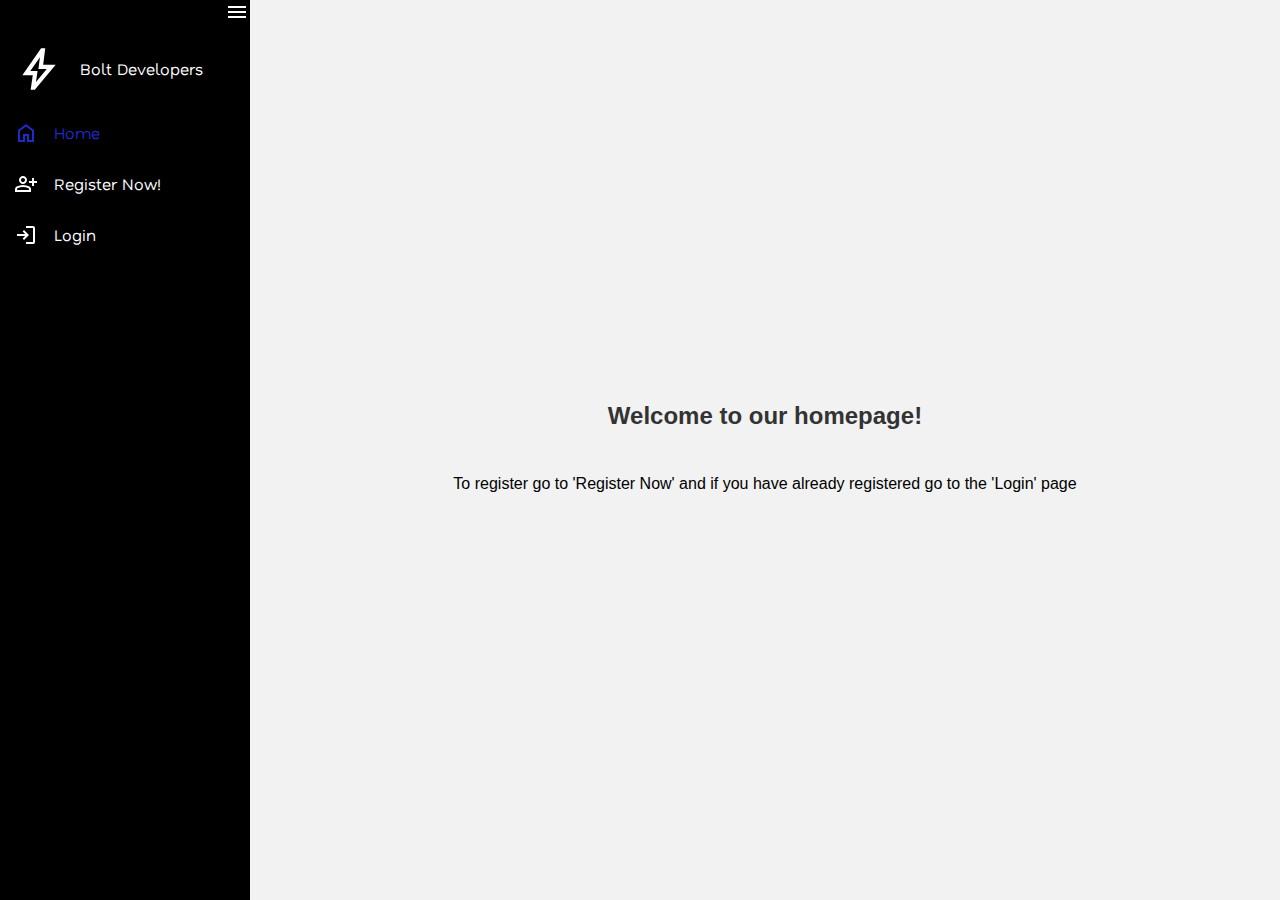
<file: index.html>
<!DOCTYPE html>
    <head>
        <meta charset="UTF-8">
        <meta name="viewport" content="width=device-width, initial-scale=1.0">
        <title>Bolts Developers</title>
        <link rel="stylesheet" href="style.css">
        <script src="scriptsidebar.js" defer></script>
    </head>
    <body>
        <nav id="sidebar">
            <ul>
                <li>
                    <button id="menu" onclick=toggleSidebar()><svg xmlns="http://www.w3.org/2000/svg" height="24px" viewBox="0 -960 960 960" width="24px" fill="#B7B7B7"><path d="M120-240v-80h720v80H120Zm0-200v-80h720v80H120Zm0-200v-80h720v80H120Z"/></svg></button>
                </li>
                <li id="logo">
                    <svg xmlns="http://www.w3.org/2000/svg" height="24px" viewBox="0 -960 960 960" width="24px" fill="#1f1f1f"><path d="m422-232 207-248H469l29-227-185 267h139l-30 208ZM320-80l40-280H160l360-520h80l-40 320h240L400-80h-80Zm151-390Z"/></svg>
                    <span>Bolt Developers</span> 
                </li>
                <li id="active">
                    <a href="index.html">
                        <svg xmlns="http://www.w3.org/2000/svg" height="24px" viewBox="0 -960 960 960" width="24px" fill="#1f1f1f"><path d="M240-200h120v-240h240v240h120v-360L480-740 240-560v360Zm-80 80v-480l320-240 320 240v480H520v-240h-80v240H160Zm320-350Z"/></svg>
                        <span>Home</span>
                    </a>
                </li>
                <li>
                    <a href="register.html">
                        <svg xmlns="http://www.w3.org/2000/svg" height="24px" viewBox="0 -960 960 960" width="24px" fill="#1f1f1f"><path d="M720-400v-120H600v-80h120v-120h80v120h120v80H800v120h-80Zm-360-80q-66 0-113-47t-47-113q0-66 47-113t113-47q66 0 113 47t47 113q0 66-47 113t-113 47ZM40-160v-112q0-34 17.5-62.5T104-378q62-31 126-46.5T360-440q66 0 130 15.5T616-378q29 15 46.5 43.5T680-272v112H40Zm80-80h480v-32q0-11-5.5-20T580-306q-54-27-109-40.5T360-360q-56 0-111 13.5T140-306q-9 5-14.5 14t-5.5 20v32Zm240-320q33 0 56.5-23.5T440-640q0-33-23.5-56.5T360-720q-33 0-56.5 23.5T280-640q0 33 23.5 56.5T360-560Zm0-80Zm0 400Z"/></svg>
                        <span>Register Now!</span>
                    </a>
                </li>
                <li>
                    <a href="login.html">
                        <svg xmlns="http://www.w3.org/2000/svg" height="24px" viewBox="0 -960 960 960" width="24px" fill="#1f1f1f"><path d="M480-120v-80h280v-560H480v-80h280q33 0 56.5 23.5T840-760v560q0 33-23.5 56.5T760-120H480Zm-80-160-55-58 102-102H120v-80h327L345-622l55-58 200 200-200 200Z"/></svg>
                        <span>Login</span>
                    </a>
                </li>
            </ul>
        </nav>
        <main>
            <div>
                <h2>Welcome to our homepage!</h2><br>
                <p>To register go to 'Register Now' and if you have already registered go to the 'Login' page</p>
            </div>
        </main>
    </body>
</html>
</file>
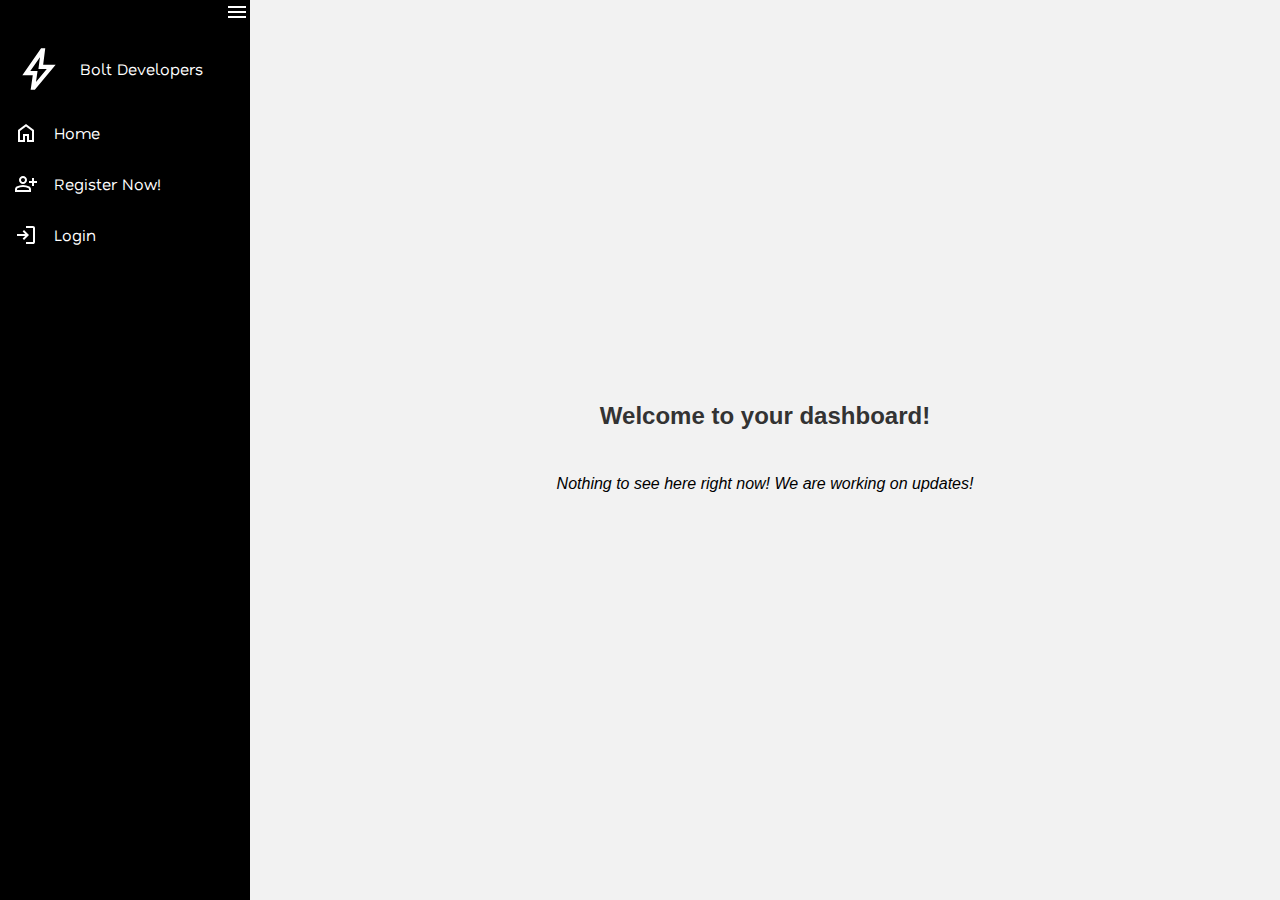
<file: dashboard.html>
<!DOCTYPE html>
    <head>
        <meta charset="UTF-8">
        <meta name="viewport" content="width=device-width, initial-scale=1.0">
        <title>Bolt Developers</title>
        <link rel="stylesheet" href="style.css">
        <script src="scriptsidebar.js" defer></script>
    </head>
    <body>
        <nav id="sidebar">
            <ul>
                <li>
                    <button id="menu" onclick=toggleSidebar()><svg xmlns="http://www.w3.org/2000/svg" height="24px" viewBox="0 -960 960 960" width="24px" fill="#B7B7B7"><path d="M120-240v-80h720v80H120Zm0-200v-80h720v80H120Zm0-200v-80h720v80H120Z"/></svg></button>
                </li>
                <li id="logo">
                    <svg xmlns="http://www.w3.org/2000/svg" height="24px" viewBox="0 -960 960 960" width="24px" fill="#1f1f1f"><path d="m422-232 207-248H469l29-227-185 267h139l-30 208ZM320-80l40-280H160l360-520h80l-40 320h240L400-80h-80Zm151-390Z"/></svg>
                    <span>Bolt Developers</span> 
                </li>
                <li>
                    <a href="index.html">
                        <svg xmlns="http://www.w3.org/2000/svg" height="24px" viewBox="0 -960 960 960" width="24px" fill="#1f1f1f"><path d="M240-200h120v-240h240v240h120v-360L480-740 240-560v360Zm-80 80v-480l320-240 320 240v480H520v-240h-80v240H160Zm320-350Z"/></svg>
                        <span>Home</span>
                    </a>
                </li>
                <li>
                    <a href="register.html">
                        <svg xmlns="http://www.w3.org/2000/svg" height="24px" viewBox="0 -960 960 960" width="24px" fill="#1f1f1f"><path d="M720-400v-120H600v-80h120v-120h80v120h120v80H800v120h-80Zm-360-80q-66 0-113-47t-47-113q0-66 47-113t113-47q66 0 113 47t47 113q0 66-47 113t-113 47ZM40-160v-112q0-34 17.5-62.5T104-378q62-31 126-46.5T360-440q66 0 130 15.5T616-378q29 15 46.5 43.5T680-272v112H40Zm80-80h480v-32q0-11-5.5-20T580-306q-54-27-109-40.5T360-360q-56 0-111 13.5T140-306q-9 5-14.5 14t-5.5 20v32Zm240-320q33 0 56.5-23.5T440-640q0-33-23.5-56.5T360-720q-33 0-56.5 23.5T280-640q0 33 23.5 56.5T360-560Zm0-80Zm0 400Z"/></svg>
                        <span>Register Now!</span>
                    </a>
                </li>
                <li>
                    <a href="login.html">
                        <svg xmlns="http://www.w3.org/2000/svg" height="24px" viewBox="0 -960 960 960" width="24px" fill="#1f1f1f"><path d="M480-120v-80h280v-560H480v-80h280q33 0 56.5 23.5T840-760v560q0 33-23.5 56.5T760-120H480Zm-80-160-55-58 102-102H120v-80h327L345-622l55-58 200 200-200 200Z"/></svg>
                        <span>Login</span>
                    </a>
                </li>
            </ul>
        </nav>
        <main>
            <div>
                <h2>Welcome to your dashboard!</h2><br>
                <p><i>Nothing to see here right now! We are working on updates!</i></p>
            </div>
        </main>
    </body>
</html>
</file>
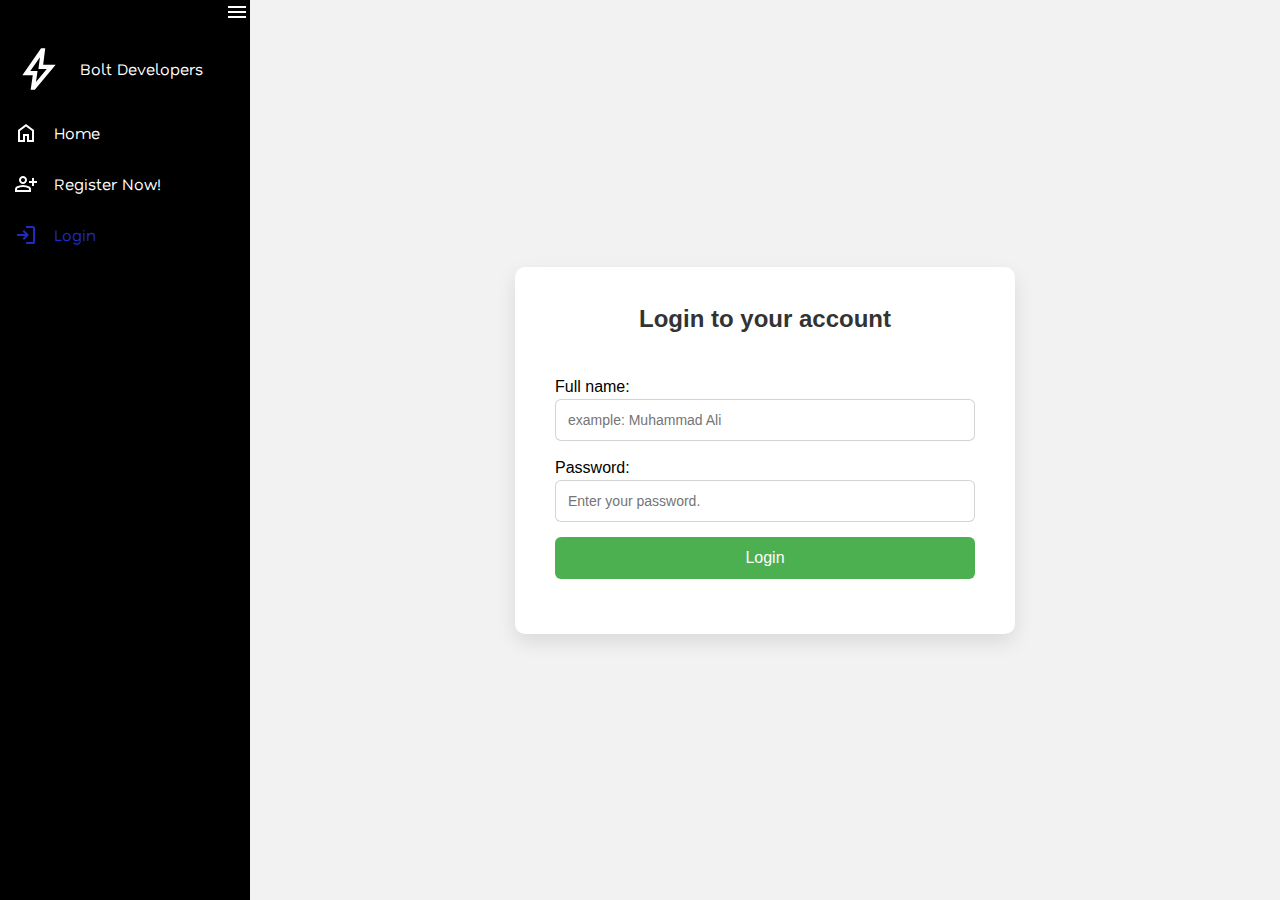
<file: login.html>
<!DOCTYPE html>
    <head>
        <meta charset="UTF-8">
        <meta name="viewport" content="width=device-width, initial-scale=1.0">
        <title>Bolt Developers - Login</title>
        <link rel="stylesheet" href="style.css">
        <script src="scriptsidebar.js" defer></script>
        <script src="scriptlogin.js" defer></script>
    </head>
    <body>
        <nav id="sidebar">
            <ul>
                <li>
                    <button id="menu" onclick=toggleSidebar()><svg xmlns="http://www.w3.org/2000/svg" height="24px" viewBox="0 -960 960 960" width="24px" fill="#B7B7B7"><path d="M120-240v-80h720v80H120Zm0-200v-80h720v80H120Zm0-200v-80h720v80H120Z"/></svg></button>
                </li>
                <li id="logo">
                    <svg xmlns="http://www.w3.org/2000/svg" height="24px" viewBox="0 -960 960 960" width="24px" fill="#1f1f1f"><path d="m422-232 207-248H469l29-227-185 267h139l-30 208ZM320-80l40-280H160l360-520h80l-40 320h240L400-80h-80Zm151-390Z"/></svg>
                    <span>Bolt Developers</span> 
                </li>
                <li>
                    <a href="index.html">
                        <svg xmlns="http://www.w3.org/2000/svg" height="24px" viewBox="0 -960 960 960" width="24px" fill="#1f1f1f"><path d="M240-200h120v-240h240v240h120v-360L480-740 240-560v360Zm-80 80v-480l320-240 320 240v480H520v-240h-80v240H160Zm320-350Z"/></svg>
                        <span>Home</span>
                    </a>
                </li>
                <li>
                    <a href="register.html">
                        <svg xmlns="http://www.w3.org/2000/svg" height="24px" viewBox="0 -960 960 960" width="24px" fill="#1f1f1f"><path d="M720-400v-120H600v-80h120v-120h80v120h120v80H800v120h-80Zm-360-80q-66 0-113-47t-47-113q0-66 47-113t113-47q66 0 113 47t47 113q0 66-47 113t-113 47ZM40-160v-112q0-34 17.5-62.5T104-378q62-31 126-46.5T360-440q66 0 130 15.5T616-378q29 15 46.5 43.5T680-272v112H40Zm80-80h480v-32q0-11-5.5-20T580-306q-54-27-109-40.5T360-360q-56 0-111 13.5T140-306q-9 5-14.5 14t-5.5 20v32Zm240-320q33 0 56.5-23.5T440-640q0-33-23.5-56.5T360-720q-33 0-56.5 23.5T280-640q0 33 23.5 56.5T360-560Zm0-80Zm0 400Z"/></svg>
                        <span>Register Now!</span>
                    </a>
                </li>
                <li id="active">
                    <a href="login.html">
                        <svg xmlns="http://www.w3.org/2000/svg" height="24px" viewBox="0 -960 960 960" width="24px" fill="#1f1f1f"><path d="M480-120v-80h280v-560H480v-80h280q33 0 56.5 23.5T840-760v560q0 33-23.5 56.5T760-120H480Zm-80-160-55-58 102-102H120v-80h327L345-622l55-58 200 200-200 200Z"/></svg>
                        <span>Login</span>
                    </a>
                </li>
            </ul>
        </nav>
        <main>
            <div class="form-container">
                <h2>Login to your account</h2><br>
                <form id="loginForm">
                    <label>Full name:</label>
                    <input type="text" id="name" placeholder="example: Muhammad Ali" required><br>
                    <label>Password:</label>
                    <input type="password" id="loginpassword" placeholder="Enter your password." required><br>
                    <span id="message1"></span>
                    <input class="button" type="submit" value="Login">
                </form>
            </div>
        </main>
    </body>
</html>
</file>
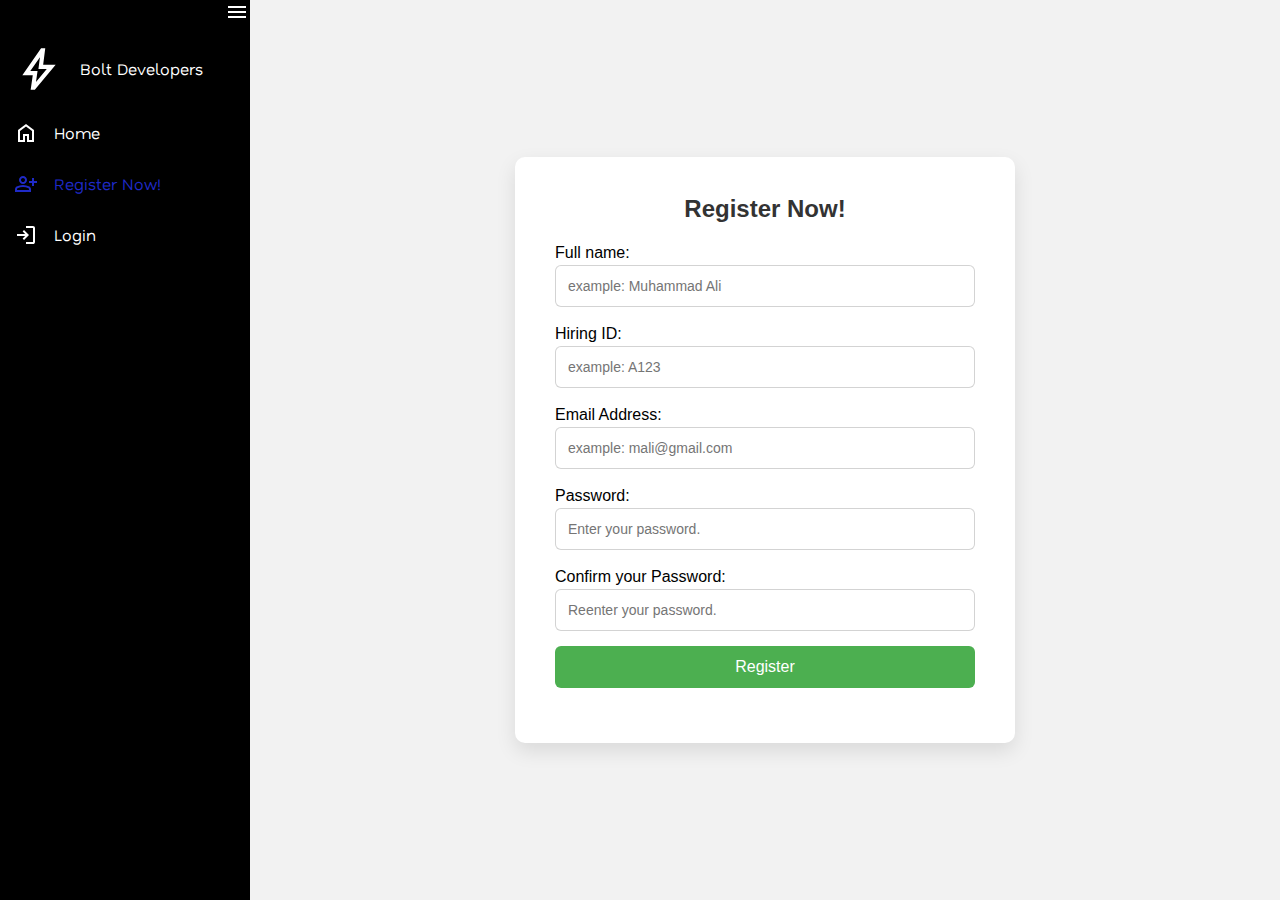
<file: register.html>
<!DOCTYPE html>
    <head>
        <meta charset="UTF-8">
        <meta name="viewport" content="width=device-width, initial-scale=1.0">
        <title>Bolt Developers - Registration</title>
        <link rel="stylesheet" href="style.css">
        <script src="scriptsidebar.js" defer></script>
        <script src="scriptregister.js" defer></script>
    </head>
    <body>
        <nav id="sidebar">
            <ul>
                <li>
                    <button id="menu" onclick=toggleSidebar()><svg xmlns="http://www.w3.org/2000/svg" height="24px" viewBox="0 -960 960 960" width="24px" fill="#B7B7B7"><path d="M120-240v-80h720v80H120Zm0-200v-80h720v80H120Zm0-200v-80h720v80H120Z"/></svg></button>
                </li>
                <li id="logo">
                    <svg xmlns="http://www.w3.org/2000/svg" height="24px" viewBox="0 -960 960 960" width="24px" fill="#1f1f1f"><path d="m422-232 207-248H469l29-227-185 267h139l-30 208ZM320-80l40-280H160l360-520h80l-40 320h240L400-80h-80Zm151-390Z"/></svg>
                    <span>Bolt Developers</span>  
                </li>
                <li>
                    <a href="index.html">
                        <svg xmlns="http://www.w3.org/2000/svg" height="24px" viewBox="0 -960 960 960" width="24px" fill="#1f1f1f"><path d="M240-200h120v-240h240v240h120v-360L480-740 240-560v360Zm-80 80v-480l320-240 320 240v480H520v-240h-80v240H160Zm320-350Z"/></svg>
                        <span>Home</span>
                    </a>
                </li>
                <li id="active">
                    <a href="register.html">
                        <svg xmlns="http://www.w3.org/2000/svg" height="24px" viewBox="0 -960 960 960" width="24px" fill="#1f1f1f"><path d="M720-400v-120H600v-80h120v-120h80v120h120v80H800v120h-80Zm-360-80q-66 0-113-47t-47-113q0-66 47-113t113-47q66 0 113 47t47 113q0 66-47 113t-113 47ZM40-160v-112q0-34 17.5-62.5T104-378q62-31 126-46.5T360-440q66 0 130 15.5T616-378q29 15 46.5 43.5T680-272v112H40Zm80-80h480v-32q0-11-5.5-20T580-306q-54-27-109-40.5T360-360q-56 0-111 13.5T140-306q-9 5-14.5 14t-5.5 20v32Zm240-320q33 0 56.5-23.5T440-640q0-33-23.5-56.5T360-720q-33 0-56.5 23.5T280-640q0 33 23.5 56.5T360-560Zm0-80Zm0 400Z"/></svg>
                        <span>Register Now!</span>
                    </a>
                </li>
                <li>
                    <a href="login.html">
                        <svg xmlns="http://www.w3.org/2000/svg" height="24px" viewBox="0 -960 960 960" width="24px" fill="#1f1f1f"><path d="M480-120v-80h280v-560H480v-80h280q33 0 56.5 23.5T840-760v560q0 33-23.5 56.5T760-120H480Zm-80-160-55-58 102-102H120v-80h327L345-622l55-58 200 200-200 200Z"/></svg>
                        <span>Login</span>
                    </a>
                </li>
            </ul>
        </nav>
        <main>
            <div class="form-container">
                <h2>Register Now!</h2>
                <form class="register">
                    <label>Full name:</label>
                    <input type="text" id="name" placeholder="example: Muhammad Ali" required><br>
                    <label>Hiring ID:</label>
                    <input type="text" id="id" placeholder="example: A123" required><br>
                    <label>Email Address:</label>
                    <input type="email" id="email" placeholder="example: mali@gmail.com" required><br>
                    <label>Password:</label>
                    <input type="password" id="password" placeholder="Enter your password." required><br>
                    <label>Confirm your Password:</label>
                    <input type="password" id="password2" placeholder="Reenter your password." required><br>
                    <span id="message"></span>
                    <input class="button" type="submit" value="Register">
                </form>
            </div>
        </main>
    </body>
</html>
</file>
<file: style.css>
@import url('https://fonts.googleapis.com/css2?family=Nata+Sans:wght@100..900&display=swap');

* {
    box-sizing: border-box;
    margin: 0;
    padding: 0;
}

html {
    font-family: "Nata Sans", sans-serif;
    line-height: 1.5em;
}

body {
    display: grid;
    grid-template-columns: auto 1fr;
}

main{
    background: #f2f2f2;
    font-family: 'Segoe UI', sans-serif;
    display: flex;
    justify-content: center;
    align-items: center;
    height: 100vh;
}

#sidebar {
    height: 100vh;
    width: 250px;
    background-color: black;
    border-right: 1px solid black;
    position: sticky;
    top: 0;
    align-self: start;
    transition: width 300ms ease-in-out;
    overflow: hidden;
    white-space: nowrap;
    display: flex;
    flex-direction: column;
}

#sidebar.close {
    width: 60px;
}

#sidebar ul {
    list-style: none;
}

#sidebar a, 
#sidebar #logo {
    display: flex;
    align-items: center;
    gap: 1em;
    padding: 0.85em;
    border-radius: 0.5em;
    text-decoration: none;
    color: white;
    transition: background-color 0.3s;
}

#sidebar a:hover {
    background-color: rgb(70, 95, 221);
}

#menu {
    width: 100%;
    text-align: right;
    background: none;
    border: none;
    cursor: pointer;
}

svg {
    flex-shrink: 0;
    fill: white;
    width: 24px;
    height: 24px;
}
#logo svg{
    width:50px;
    height:50px;
}
#sidebar.close span {
    display: none;
}

#sidebar.close a,
#sidebar.close #logo {
    justify-content: center;
    padding: 1em 0;
}

#sidebar.close svg {
    display: inline-block;
}

#logo {
    padding-bottom: 25px;
    display: flex;
    align-items: center;
}

#active > a {
    color:rgb(31, 42, 199);
}

#active > a svg{
      fill:rgb(31, 42, 199);
}

.form-container {
    background: white;
    padding: 40px;
    border-radius: 10px;
    box-shadow: 0 8px 20px rgba(0,0,0,0.1);
    width: 500px;
}

h2 {
    margin-bottom: 20px;
    font-weight: 600;
    color: #333;
    text-align: center;
}

input {
    width: 100%;
    padding: 12px;
    margin-bottom: 15px;
    border: 1px solid #ccccccdc;
    border-radius: 6px;
    font-size: 14px;
}

.button {
    width: 100%;
    background: #4CAF50;
    color: white;
    padding: 12px;
    border: none;
    border-radius: 6px;
    font-size: 16px;
    cursor: pointer;
}

.button:hover {
    background: #45a049;
}
</file>
